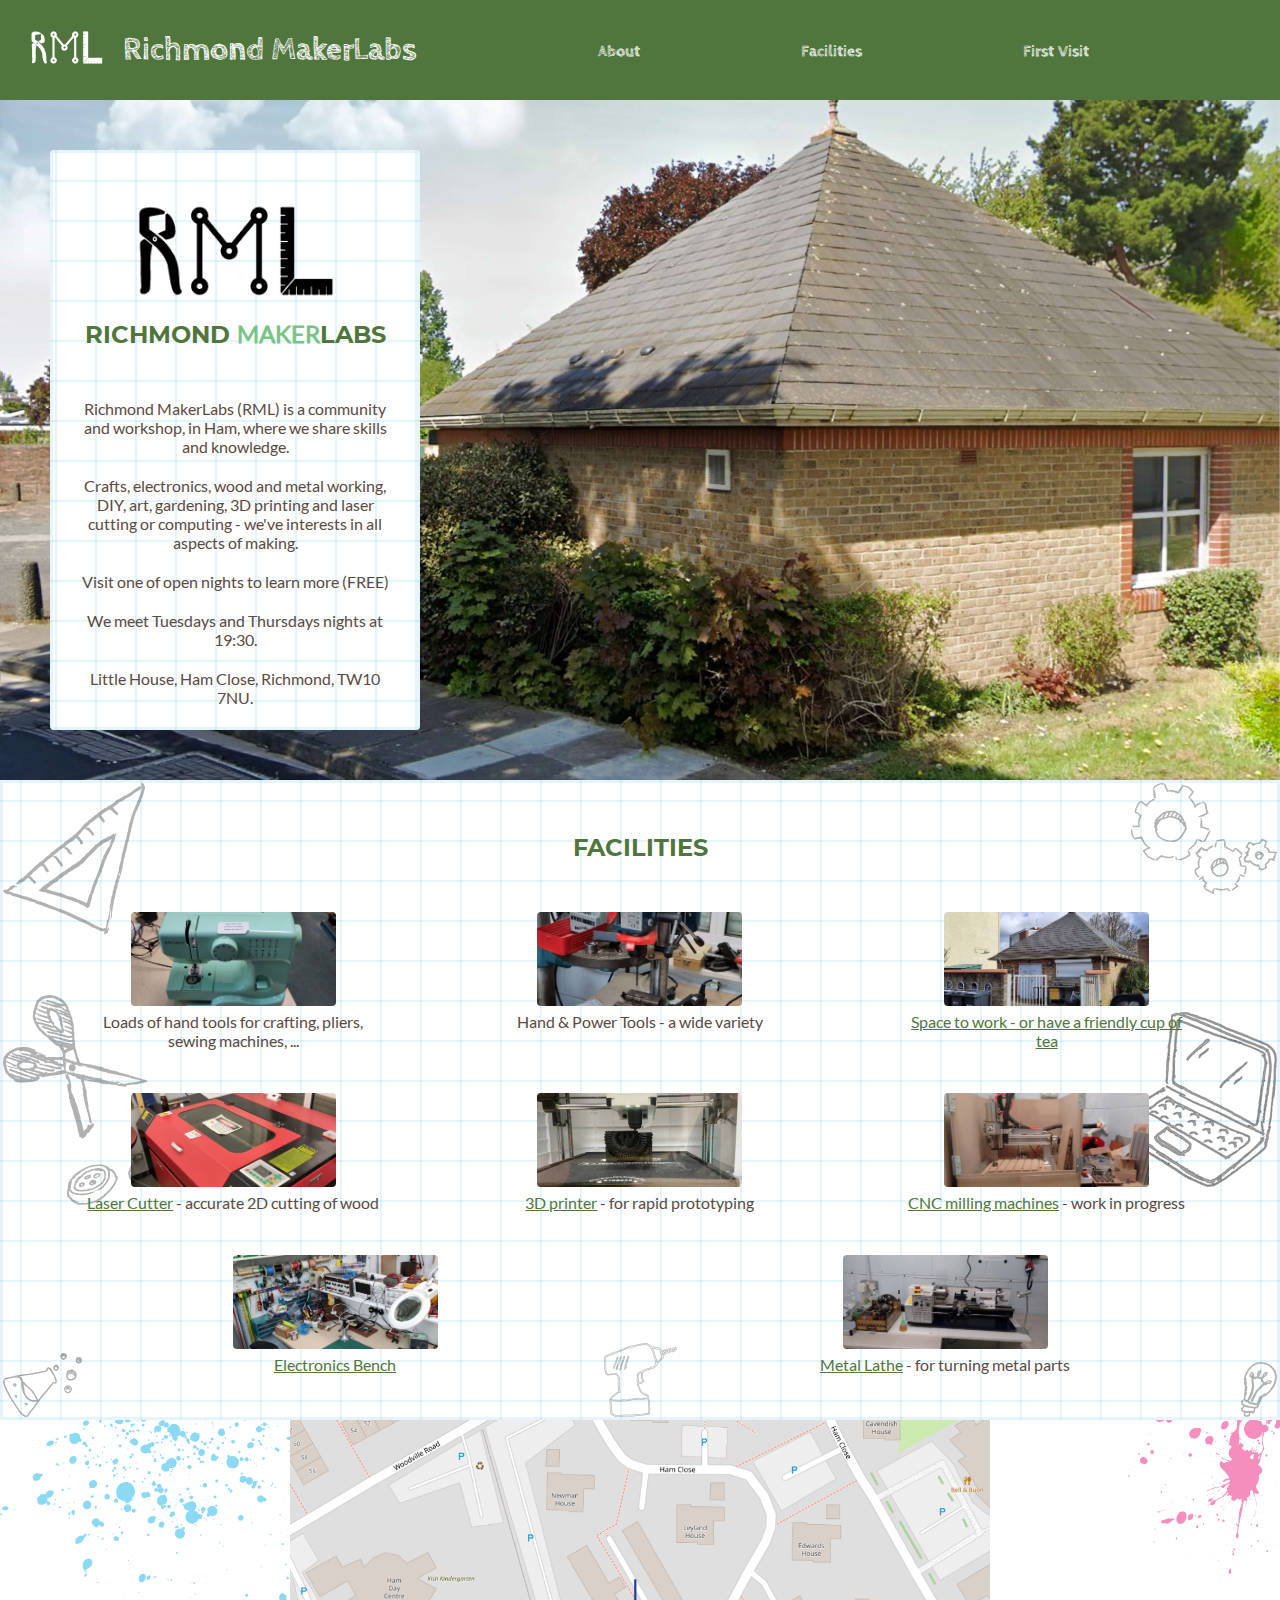
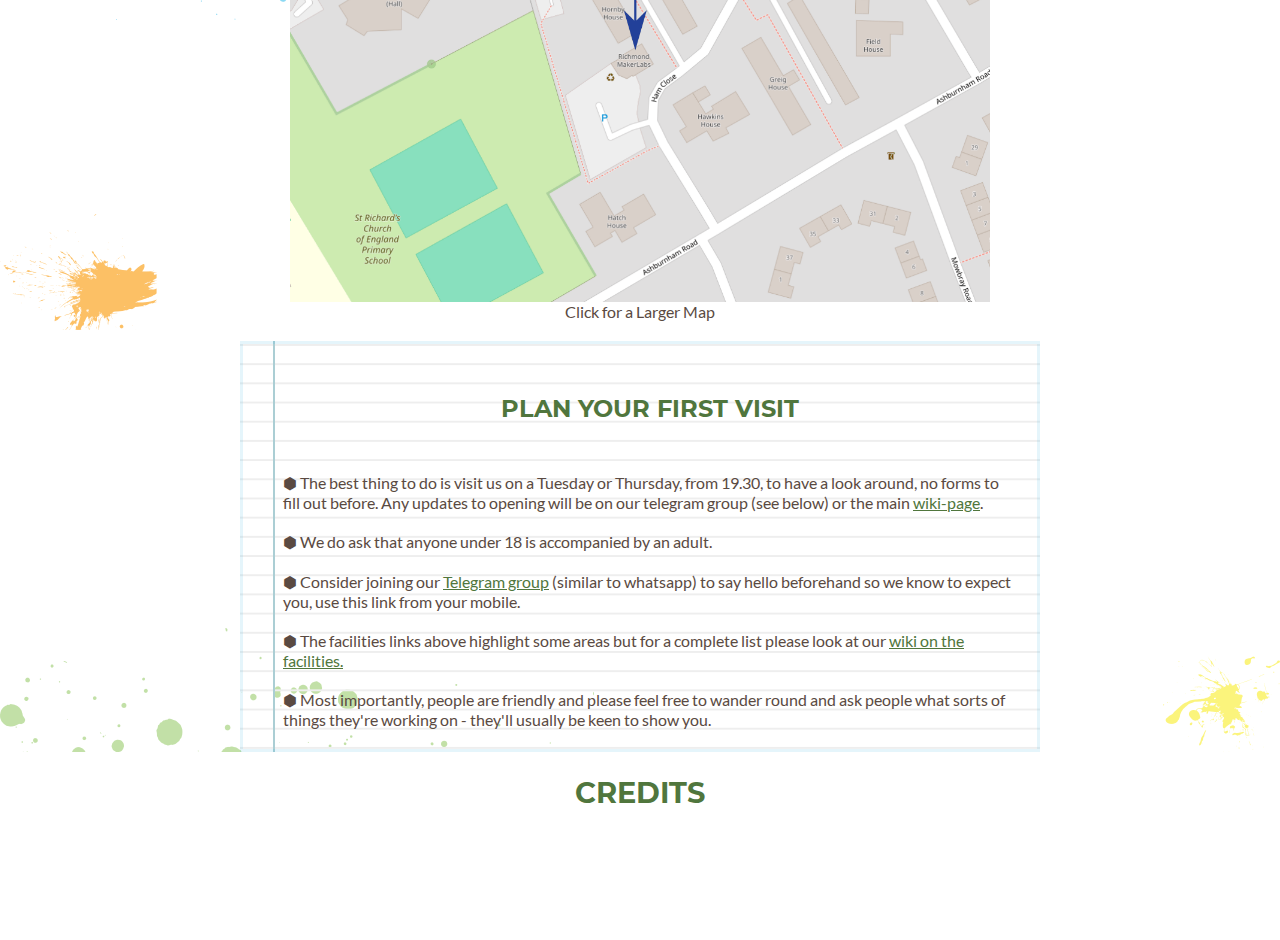
<file: index.html>
<!DOCTYPE html>
<!--[if lt IE 7]>      <html class="no-js lt-ie9 lt-ie8 lt-ie7"> <![endif]-->
<!--[if IE 7]>         <html class="no-js lt-ie9 lt-ie8"> <![endif]-->
<!--[if IE 8]>         <html class="no-js lt-ie9"> <![endif]-->
<!--[if gt IE 8]>      <html class="no-js"> <![endif]-->
<html lang="en-GB">

<head>
    <meta charset="utf-8" />
    <meta http-equiv="X-UA-Compatible" content="IE=edge" />
    <title>Richmond Maker Labs!</title>
    <meta name="description"
        content="Author: RichmondMakerLabs Members, category= makerspace community space, futher description: Richmond MakerLabs (RML) is a community and workshop, in Ham, where we share skills and knowledge. Ham is in the London Borough of Richmond Upon Thames " />
    <meta name="viewport" content="width=device-width, height=device-height, initial-scale=1" />
    <link rel="stylesheet" href="style.css" />
    <link rel="shortcut icon" href="./assets/images/rml-logo-no-wordsWhite.png" type="image/x-icon" />
</head>


<body>

    <header class="flex-container row" id="header">
        <div class="flex-container row">
            <a href="#top" aria-label="Takes to you top of page"><img src="./assets/images/rml-logo-no-wordsWhite.png"
                    alt="RML logo" height="35px"></a>
            <a href="#top" aria-label="Takes to you top of page">
                <h1>Richmond MakerLabs</h1>
            </a>
        </div>
        <nav>
            <ul class="nav-list">
                <li><a href="#top" aria-label="Takes to you top of page">About</a></li>
                <!-- <il><a href="#join">About</a></il> -->
                <li><a href="#facilities">Facilities</a></li>
                <li><a href="#first-visit">First Visit</a></li>
            </ul>

        </nav>
        <details>
            <summary class="menu">Menu
            </summary>
            <nav>
                <ul class="nav-list flex-container row">
                    <li><a href="#top" aria-label="Takes to you top of page">About</a></li>
                    <li><a href="#facilities">Facilities</a></li>
                    <li><a href="#first-visit">First Visit</a></li>
                </ul>

            </nav>

        </details>
    </header>


    <main>
        <section class="hero" id="top">
            <article class="RML cuadricula side-box flex-container column">
                <figure class="logo">
                    <img src="./assets/images/rml-logo-no-words.png" alt="RML logo" id="topLogo">
                </figure>
                <h2>Richmond <span>Maker</span>labs</h2>


                <p>Richmond MakerLabs (RML) is a community and workshop, in Ham, where we share skills and knowledge.
                </p>
                <p>

                    Crafts, electronics, wood and metal working, DIY, art, gardening, 3D printing and laser cutting or
                    computing - we've interests in all aspects of making. </p>

                <p>Visit one of open nights to learn more (FREE) </p>
                <p>We meet Tuesdays and Thursdays nights at 19:30.</p>
                <p>
                    Little House, Ham Close, Richmond, TW10 7NU.
                </p>

            </article>
        </section>


        <section id="facilities" class="cuadricula">
            <article class="multi-bg flex-container column">
                <h2 class="subheading">Facilities</h2>

                <ul class="facilities">
                    <li>
                        <figure><img src="./assets/images/SewingMachine-2.jpg" alt="A small sky blue sewing machine.">

                            <figcaption>Loads of hand tools for crafting, pliers, sewing machines, ...</figcaption>
                        </figure>
                    </li>
                    <li>
                        <figure><img src="./assets/images/PilarDrill-2-2.jpg"
                                alt="A narrow view of a desktop pillar drill.">
                            <figcaption>Hand & Power Tools - a wide variety</figcaption>
                        </figure>
                    </li>

                    <li>
                        <figure><img src="./assets/images/LittleHouse-Front-2.jpg"
                                alt="The front of the little house with An estate on the background, recycle bins can be seen to the left in front of little house.">
                            <figcaption><a href="https://wiki.richmondmakerlabs.uk/index.php/Facilities#The_Round_Table"
                                    target="_blank" rel="noopener noreferrer">Space to work - or have a friendly cup of
                                    tea</a></figcaption>
                        </figure>
                    </li>
                    <li>
                        <figure><img src="./assets/images/LaserCutter-2.jpg" alt="A laser cutter">
                            <figcaption><a href="https://wiki.richmondmakerlabs.uk/index.php/Laser_cutter"
                                    target="_blank" rel="noopener noreferrer">Laser
                                    Cutter</a> - accurate 2D cutting of wood</figcaption>
                        </figure>
                    </li>
                    <li>
                        <figure><img src="./assets/images/3DPrinter-3.jpg"
                                alt="A extruding a black part in the shape of a snail shell">
                            <figcaption><a href="https://wiki.richmondmakerlabs.uk/index.php/Facilities#3D_printing"
                                    target="_blank" rel="noopener noreferrer">3D
                                    printer</a> - for rapid prototyping</figcaption>
                        </figure>
                    </li>
                    <li>
                        <figure><img src="./assets/images/CNCRouter.jpg"
                                alt="A disassembled computer controlled mill in a wooden casing with transparent acrilic doors.">
                            <figcaption><a href="https://wiki.richmondmakerlabs.uk/index.php/Facilities#CNC_Machines"
                                    target="_blank" rel="noopener noreferrer">CNC milling machines</a> - work in
                                progress</figcaption>
                        </figure>
                    </li>
                    <li>
                        <figure><img src="./assets/images/ElectronicsBench-2.jpg"
                                alt="soldering iron, oscilloscope, and several electronic comonents on a table. ">
                            <figcaption><a
                                    href="https://wiki.richmondmakerlabs.uk/index.php/Facilities#Electronics_workbench"
                                    target="_blank" rel="noopener noreferrer">Electronics Bench</a></figcaption>
                        </figure>
                    </li>
                    <li>
                        <figure><img src="./assets/images/Lathe.jpg" alt="A Lathe for metal.">
                            <figcaption><a href="https://wiki.richmondmakerlabs.uk/index.php/Facilities#Lathe">Metal
                                    Lathe</a> - for turning metal parts</figcaption>
                        </figure>
                    </li>
                </ul>
            </article>
        </section>
        <section id="first-visit" class="flex-container row splatter">
            <a href="https://www.openstreetmap.org/?mlat=51.43748&amp;mlon=-0.31710#map=19/51.43748/-0.31710&amp;layers=CG"
                target="_blank" rel="noopener noreferrer">
                <figure>
                    <img src="./assets/images/RML-map.png"
                        alt="Picture of a map from Open street map with the RML building int the centre">
                    <figcaption> Click for a Larger Map</figcaption>
                </figure>
            </a>

            <article class="first-visit flex-container RML-LinedPaper ">
                <h2>Plan your first visit</h2>


                <!-- <p>We appreciate it's sometimes uncomfortable to walk into a room of people and introduce yourself. Some -->
                <!-- of these points may help you understand what to expect. </p> -->
                <ul class="general">
                    <li>The best thing to do is visit us on a Tuesday or Thursday, from 19.30, to have a look around, no
                        forms to fill out before. Any updates to opening will be on our telegram group (see below) or
                        the
                        main <a href="https://wiki.richmondmakerlabs.uk/index.php/Main_Page" target="_blank"
                            rel="noopener noreferrer" class="inText">wiki-page</a>.</li>
                    <li>We do ask that anyone under 18 is accompanied by an adult.
                    </li>
                    <li>Consider joining our <a class="inText" href="https://t.me/+PjIX7S2WyA4cOnZ_" target="_blank"
                            rel="noopener noreferrer">Telegram group</a>
                        (similar to whatsapp) to say hello beforehand so we know to expect you, use this link from your
                        mobile.
                    </li>
                    <!-- <li>We'll give you a copy of this when you visit but feel free to read through the Member info
                        notes. (small PDF download)
                    </li> -->
                    <li>The facilities links above highlight some areas but for a complete list please look at our 

 <a
                            href="https://wiki.richmondmakerlabs.uk/index.php/Facilities" class="inText" target="_blank"
                            rel="noopener noreferrer">wiki on the
                            facilities.</a>
                    </li>
                    <li>Most importantly, people are friendly and please feel free to wander round and ask people what
                        sorts of things they're working on - they'll usually be keen to show you.
                    </li>
                    <!-- <li>It's worth noting that some tools need training before use. Whether we're able to do that on the
                        night is largely down to who is available, but if you're aiming to use something specific please
                        feel free to ask through methods below
                    </li>
                    <li>You'll probably get the most out of your first session if you come with something you want to
                        achieve - but it's no problem if you just want to come and say hello and get a sense of what's
                        there. Just be aware that, whilst people can often help with advice on how to do things, we
                        don't currently have projects to suggest.
                    </li>
                    <li>Most importantly, people are friendly and please feel free to wander round and ask people what
                        sorts of things they're working on - they'll usually be keen to show you.</li> -->

                </ul>
            </article>
        </section>
        <!-- <section id="Rtimes5" class="Rtimes5 ">
            h3 where ideas come to life poster? 
            <ul class="aside-list">
                <li>
                    <aside class="color5">

                        Refuse

                    </aside>
                </li>
                <li>
                    <aside class="color2">

                        Reduce

                    </aside>
                </li>
                <li>
                    <aside class="color3">
                        Reuse
                    </aside>
                </li>
                <li>
                    <aside class="color4">

                        Recycle </aside>
                </li>
                <li>
                    <aside class="color1">Repurpose</aside>
                </li>
            </ul>
        </section> -->
    </main>
    <footer>
        <details>
            <summary>
                <h2>Credits</h2>
            </summary>
            </h3>

            <p class="lead mb-0">
                Thanks to <a href="https://bitfolk.com/" target="_blank" rel="noopener noreferrer">Bitfolk</a> for site
                hosting
                <br><a href="https://www.wirehive.com/" target="_blank" rel="noopener noreferrer">Wirehive</a> for Cloud
                Servers
                <br><a href="http://www.aaisp.net.uk/" target="_blank" rel="noopener noreferrer">A&amp;A</a> for
                Internet Access
                <br><a href="https://hitachi-powertools.co.uk/" target="_blank" rel="noopener noreferrer">Hitachi Power
                    Tools UK</a>
                <br><a href="https://m.facebook.com/kimthecraftychameleon" target="_blank" rel="noopener noreferrer">Kim
                    the Crafty Chameleon</a>
                <br><a href="http://www.cisco.com/c/en_uk/" target="_blank" rel="noopener noreferrer">Cisco Systems</a>
                <br><a href="http://hamunitedgroup.org.uk/" target="_blank" rel="noopener noreferrer">Ham United
                    Group</a> parent CIC
                <br><a href="http://www.rss.btck.co.uk/" target="_blank" rel="noopener noreferrer">Richmond Scientific
                    Society</a> who donated £403
                <br><a href="https://www.richmond.gov.uk/civic_pride_fund" target="_blank"
                    rel="noopener noreferrer">Civic Pride</a> for funding
                <br>and the Local Community at Large
                <br> <a href="https://drive.google.com/file/d/1KmGwft7fHFfOYsguQBl7zUgqgrgYaxVG/view?usp=sharing"
                    target="_blank" rel="noopener noreferrer">Website
                    Design</a> Theme by Emma Scott.
                <br><a href="https://github.com/RichmondMakerLabs" target="_blank" rel="noopener noreferrer">Github</a>
                <br><a href="https://gitlab.com/RichmondMakerLabs" target="_blank" rel="noopener noreferrer">GitLab</a>
                <br><a href="https://openworkshopnetwork.com/" target="_blank" rel="noopener noreferrer">London Open
                    Workshop Network</a>
                <br><a href="https://www.hackspace.org.uk/" target="_blank" rel="noopener noreferrer">UK network of
                    hackspaces.</a>
                <br><a href="https://wiki.hackerspaces.org/List_of_Hacker_Spaces" target="_blank"
                    rel="noopener noreferrer">World wide network of Hackerspaces</a>
            </p>
        </details>
    </footer>


</body>

</html>
</file>
<file: style.css>
/* The RML CSS was inspired by Emma Scott's work for RichmondMakerLabs. Emma where every you are, thank you very much! */

@font-face {
  font-family: 'droidserif';
  src: local('droidserif'),
    url('./assets/fonts/droidserif/DroidSerif-BoldItalic.ttf'),
    format('truetype')
      url('./assets/fonts/droidserif/droidserif-bolditalic-webfont.woff2')
      format('woff2'),
    url('/assets/fonts/droidserif/droidserif-bolditalic-webfont.woff')
      format('woff');
  font-weight: bold;
  font-style: italic;
}
@font-face {
  font-family: 'lato-black';
  src: local('lato'),
    url('./assets/fonts/Lato/Lato-Black.ttf') format('truetype'),
    url('./assets/fonts/Lato/lato-black-webfont.woff2') format('woff2'),
    url('/assets/fonts/Lato/lato-black-webfont.woff') format('woff');
  font-weight: bold;
  font-style: normal;
}

@font-face {
  font-family: 'lato';
  src: local('lato'),
    url('./assets/fonts/Lato/Lato-Regular.ttf') format('truetype'),
    url('./assets/fonts/Lato/lato-regular-webfont.woff2') format('woff2'),
    url('/assets/fonts/Lato/lato-regular-webfont.woff') format('woff');
  font-weight: normal;
  font-style: normal;
}

@font-face {
  font-family: 'Cabin_Sketch';
  src: local('Cabin_Sketch'),
    url('./assets/fonts/Cabin_Sketch/CabinSketch-Bold.ttf') format('truetype'),
    url('./assets/fonts/Cabin_Sketch/cabinsketch-bold-webfont.woff2')
      format('woff2'),
    url('/assets/fonts/Cabin_Sketch/cabinsketch-bold-webfont.woff')
      format('woff');
  font-weight: bold;
  font-style: normal;
}
@font-face {
  font-family: 'Montserrat';
  src: local('Montserrat'),
    url('./assets/fonts/Montserrat/fonts/ttf/Montserrat-Bold.ttf')
      format('truetype'),
    url('./assets/fonts/Montserrat/fonts/webfonts/Montserrat-Bold.woff2')
      format('woff2'),
    url('./assets/fonts/Montserrat/fonts/webfonts/Montserrat-Bold.woff')
      format('woff');
  font-weight: bold;
  font-style: normal;
}

:root {
  /* root template content: RTC */
  /* font related stuff */
  --rtc-font-primary: lato;
  --rtc-font-primary-strong: lato-black;
  --rtc-font-aside: droidserif;
  --rtc-font-heading1: Cabin_Sketch;
  --rtc-font-heading2: Montserrat;
  --rtc-font-heading3-subheadings: lato-black;
  /* --font-size-base: 16px; */
  /* --font-size-slightlyLarger: 20px; */

  /* spacings, caps and margins */

  --rtc-margin-xs: 10px;
  --rtc-margin-s: 20px;
  --rtc-margin-m: 30px;
  --rtc-margin-l: 40px;
  --rtc-margin-xl: 50px;
  --rtc-margin-section: 100px;

  --rtc-padding-xs: 10px;
  --rtc-padding-s: 20px;
  --rtc-padding-m: 30px;
  --rtc-padding-l: 40px;
  --rtc-padding-xl: 50px;

  --rtc-gap-xs: 10px;
  --rtc-gap-s: 20px;
  --rtc-gap-m: 30px;
  --rtc-gap-l: 40px;
  --rtc-gap-xl: 50px;
  /* --spacing-small: 0.5rem; 8px */
  /* --spacing-medium: 1rem; 16px */
  /* --spacing-med-lg: 1.5rem; */
  /* --spacing-large: 2rem; 32px */
  /* --spacing-xlarge: 4rem; 64px */
  --rtc-max-width: 1000px;
  --rtc-tablet-width: 800px;
  --rtc-phone-width: 370px;

  /*Branding colors*/
  --rtc-color: #50763d;
  --rtc-color-1: #224099;
  --rtc-color-2: #189d98;
  --rtc-color-3: #78c486;
  --rtc-color-4: #f9d445;
  --rtc-color-5: #c09201;
  --rtc-color-text: #5a4a42;
  /* background colours */
  --rtc-bg-primary: var(--rtc-color);
  --rtc-bg-mesh-color: #28a9e11f;
  --rtc-bg-transparency: rgba(250, 250, 250, 0.9);
  --rtc-bg-blank-color: #ffffff;
  /* font colours */
  --rtc-font-color-p: var(--rtc-color-text);
  /* aside is another word for pull quotes */
  --rtc-font-color-aside1: var(--rtc-color-1);
  --rtc-font-color-aside2: var(--rtc-color-2);
  --rtc-font-color-aside3: var(--rtc-color-3);
  --rtc-font-color-aside4: var(--rtc-color-4);
  --rtc-font-color-aside5: var(--rtc-color-5);
  /* heading colours */
  --rtc-font-color-h1-impact: var(--rtc-color-1);
  --rtc-font-color-h2: var(--rtc-color);
  --rtc-font-color-h2-span: var(--rtc-color-3);
  --rtc-font-color-subheading: var(--rtc-color-text);
  /* BORDER RADIUS */
  --rtc-primary-br: 4px;
  --rtc-secondary-br: 2px;
}
* {
  margin: 0;
  padding: 0;
  box-sizing: border-box;
  font-family: var(--rtc-font-primary);
  color: var(--rtc-font-color-p);
}

ul,
ol {
  list-style: none;
}
a {
  text-decoration: none;
}
p,
h3,
li,
figcaption,
button,
a {
  color: var(--rtc-font-color-p);
}
p,
h3,
figcaption,
button,
a {
  text-align: center;
}
a:hover,
details,
button,
summary.menu {
  cursor: pointer;
  font-size: larger;
}

button {
  background-color: var(--rtc-bg-primary);
}
h1 {
  /* color: var(--rtc-font-color-h1-impact); */
  color: var(--rtc-bg-blank-color);
  font-family: var(--rtc-font-heading1);
}
h2 {
  color: var(--rtc-font-color-h2);
  font-family: var(--rtc-font-heading2);
  font-weight: bolder;
  text-transform: uppercase;
  /* font-size: var(--font-size-base); */
  text-align: center;
  padding-bottom: var(--rtc-gap-m);
}
h2 > span {
  color: var(--rtc-font-color-h2-span);
}
h3,
h4,
h5,
h6 {
  font-family: var(--rtc-font-heading3-subheadings);

  font-weight: bolder;
  text-transform: capitalize;
  /* font-size: var(--rtc-gap-s); */
  text-align: center;
}
body {
  background-color: var(--rtc-primary-bg);
  padding-bottom: 100px;
}
html {
  scroll-behavior: smooth;

  scroll-padding-top: 10svh; /* height of sticky header */
}
header {
  /* padding: var(--rtc-padding-m); */
  position: sticky;
  top: 0;
  left: 0;
  width: 100%;
  height: 10svh;
  height: fit-content;
  background-color: var(--rtc-bg-primary);
  z-index: 99;
  display: flex;
  flex-direction: row;
  justify-content: space-between;
  padding: var(--rtc-gap-m);
  /* margin-bottom: var(--rtc-margin-m); */
  align-items: center;
  align-items: start;
}
header a,
summary {
  font-weight: 500;
  color: var(--rtc-bg-blank-color);
  font-family: var(--rtc-font-heading1);
}

.flex-container {
  display: flex;
  justify-content: space-around;
  align-items: center;
  flex-wrap: wrap;
  gap: var(--rtc-gap-s);
}
.column {
  flex-direction: column;
}
.row {
  flex-direction: row;
}

ul.general {
  display: inline;
  width: fit-content;
  padding: 0px;
  list-style-position: inside;
  list-style: none;
}
article ul.general > li + li {
  margin-top: var(--rtc-gap-s);
}
article li::before {
  content: '⬢ ';
  color: var(--main-color-text);
}
nav > ul li {
  list-style-type: none;
  block-size: fit-content;
}

header > a > img {
  width: calc(var(--spacing-gap) * 2);
}
header > a {
  flex-grow: 1;
  /* min-width: 100 px; */
  width: 10%;
}
header > h1.RML {
  /* font-family: var(--rtc-font-heading1);
  font-family: 'Cabin_Sketch'; */
  color: var(--main-color-1);
  font-size: var(--spacing-large);
  text-transform: capitalize;
  text-align: center;
  margin: auto;
  display: flex;
  flex-grow: 4;
  justify-content: center;
}
header > nav {
  display: flex;
  flex-direction: column;
  justify-content: right;
  flex-grow: 1;

  width: 10%;
}
.nav-list {
  display: flex;
  justify-content: space-evenly;
  width: 100%;

  /* list-style: none; */
}
header details {
  display: none;
}
main {
  display: flex;
  flex-direction: column;
  justify-content: center;
}
section.hero {
  padding-top: var(--rtc-padding-xl);
  background-image: url('./assets/images/RML-Panorama.jpg');
  background-position: center;
  background-repeat: no-repeat;
  background-size: cover;
  position: relative;
  /* height: 80dvh; */
  height: fit-content;
  justify-content: start;
  padding: var(--rtc-padding-xl);
}
article.RML {
  background-color: var(--rtc-bg-blank-color);
  border: 0.2rem solid var(--rtc-bg-mesh-color);
  /* opacity: 1; */

  /* background-image: linear-gradient(
      var(--rtc-bg-mesh-color) 1.9px,
      transparent 1.9px
    ),
    linear-gradient(to right, var(--rtc-bg-mesh-color) 1.9px, transparent 1.9px);
  background-size: var(--rtc-gap-l) var(--rtc-gap-l);
  background-repeat: repeat, repeat;
  background-position: center, center; */
  padding: var(--rtc-gap-s);
  margin: 0px;
  padding-top: var(--rtc-gap-xl);
}
.splatter {
  background-image: url(./assets/images/BlueSplatter.png),
    url(./assets/images/pink-splatter.png),
    url(./assets/images/yellow-splatter.png),
    url(./assets/images/green-splatter.png),
    url(./assets/images/OrangeSplatter.png);
  background-repeat: no-repeat, no-repeat, no-repeat, no-repeat, no-repeat;
  background-position: top left, top right, bottom right, bottom left, left;
}
.multi-bg-example {
  background-image: url(./assets/images/BlueSplatter.png),
    url(./assets/images/pink-splatter.png),
    linear-gradient(to right, rgb(30 75 115 / 100%), rgb(255 255 255 / 0%));
  background-repeat: no-repeat, no-repeat, repeat;
  background-position: top left, top right, center;
  /* background-size:  */
  /* 100% 100%  1.2em; */
}
.Rtimes5 {
  min-height: 50px;
  border: 0.2rem solid var(--rtc-bg-mesh-color);
  background-image: url(./assets/images/BlueSplatter.png),
    url(./assets/images/pink-splatter.png);
  background-repeat: no-repeat, no-repeat;
  background-position: top left, top right;
  /* background-size:  */
  /* 100% 100%  1.2em; */
}

.multi-bg {
  /* background-color: var(--rtc-bg-blank-color);  */
  border: 0.2rem solid var(--rtc-bg-mesh-color);
  background-image: url(./assets/images/chemical.png),
    url(./assets/images/gears.png), url(./assets/images/drill.png),
    url(./assets/images/ruler.png), url(./assets/images/bulb.png),
    url(./assets/images/scissors.png), url(./assets/images/laptop.png);
  background-repeat: no-repeat, no-repeat, no-repeat, no-repeat, no-repeat,
    no-repeat;
  background-position: bottom left, top right, bottom, top left, bottom right,
    left, right;
}
article {
  padding: var(--rtc-gap-s);
  margin: 0px;
  padding-top: var(--rtc-gap-xl);
}

.cuadricula {
  background-image: linear-gradient(
      var(--rtc-bg-mesh-color) 1.9px,
      transparent 1.9px
    ),
    linear-gradient(to right, var(--rtc-bg-mesh-color) 1.9px, transparent 1.9px);
  background-size: var(--rtc-gap-l) var(--rtc-gap-l);
  background-repeat: repeat, repeat;
  background-position: center, center;
}

article.RML-LinedPaper {
  /* background-color: var(--rtc-bg-blank-color); */
  border: 0.2rem solid var(--rtc-bg-mesh-color);

  background-image: linear-gradient(
      90deg,
      transparent 30px,
      #abced4 30px,
      #abced4 32px,
      transparent 32px
    ),
    linear-gradient(#eee 0.1em, transparent 0.1em);
  background-size: 100% 1.2em;
  /* background-repeat: no-repeat, no-repeat, repeat; */

  padding-left: var(--rtc-gap-l);
}
article.side-box {
  border-radius: var(--rtc-primary-br);
  max-width: var(--rtc-phone-width);
}

article.RML #topLogo {
  display: block;
  width: 200px;
}

aside.color2 {
  font-family: var(--rtc-font-aside);
  color: var(--rtc-font-color-aside2);
}
aside.color3 {
  font-family: var(--rtc-font-aside);
  color: var(--rtc-font-color-aside3);
}
aside.color4 {
  font-family: var(--rtc-font-aside);
  color: var(--rtc-font-color-aside4);
}
aside.color5 {
  font-family: var(--rtc-font-aside);
  color: var(--rtc-font-color-aside5);
}
aside.color1 {
  font-family: var(--rtc-font-aside);
  color: var(--rtc-font-color-aside1);
}
article.RML p {
  color: var(--rtc-color-text);
  text-align: center;
}
ul.aside-list {
  display: flex;
  justify-content: center;
  width: 100%;
  flex-direction: row;
  flex-wrap: wrap;
  padding: 0;
}
ul.aside-list > li {
  list-style-type: none;
  padding-left: 20px;
  width: 100px;
  display: flex;
  flex-direction: row;
}
section.join {
  padding-top: var(--rtc-padding-xl);
  background-image: url('./assets/images/3DPrinter-2.jpg');
  background-position: center;
  background-repeat: no-repeat;
  background-size: cover;
  position: relative;
  height: 80dvh;
  justify-content: end;
  padding: var(--rtc-padding-xl);
}
section.join > article.join {
  float: right;
}

li:has(figure)::before {
  content: none;
}
/* section.facilities {
  padding-top: 10svh;
} */
ul.facilities {
  display: flex;
  flex-wrap: wrap;
  justify-content: space-around;
  gap: 20px;
  padding: 0;
  list-style: none;
  max-width: 1200px;
}

ul.facilities li {
  flex: 1 1 210px; /* Adjust the width as needed for responsiveness */
  max-width: 205px;
  min-width: 200px; /* Adjust the max-width as needed for responsiveness */
  text-align: center;
  margin-bottom: 20px;
}

ul.facilities figure {
  margin: 0;
}
ul.facilities figure figcaption {
  padding: 3px;
  text-align: center;
}

ul.facilities figure img {
  max-width: 100%;
  /* height: auto; */
  border-radius: var(--rtc-primary-br);
  /* float: left; */
  width: 205px;
  height: 94px;
  object-fit: cover;
}
section#first-visit {
  align-items: stretch;
  /* justify-content: start; */
  justify-content: center;
  /* TODO why in laptop screen this moves up? */
}

section#first-visit > a > figure > img {
  max-width: 700px;
  width: 100vw;
  object-fit: cover;
  overflow: hidden;
  display: block;
}
section#first-visit > article.first-visit {
  min-width: 200px;
  max-width: 800px;
  flex-direction: column;
  justify-content: center;
}
section#first-visit > article.first-visit > p {
  text-align: left;
}
* p figcaption a,
.inText {
  color: var(--rtc-color);
  text-decoration-line: underline;
}

* figcaption a {
  color: var(--rtc-color);
  text-decoration-line: underline;
}
footer h3.subheading {
  font-family: 'lato-black';
  color: var(--main-color-text);
  font-weight: bolder;
  text-transform: capitalize;
  font-size: var(--spacing-med-lg);
  text-align: center;
}
footer {
  font-family: lato;
  font-size: var(--font-size-base);
  color: var(--main-color-text);
  text-align: center;
}
@media (width >800px) {
  ul.facilities li {
    /* flex: 2 1 350px; */
    flex: 300px;
    max-width: 300px;
  }
}
@media (width <=800px) {
  header h1 {
    display: none;
  }
  .multi-bg {
    /* background-color: var(--rtc-bg-blank-color);  */
    border: 0.2rem solid var(--rtc-bg-mesh-color);
    background-image: url(./assets/images/chemical.png),
      url(./assets/images/gears.png), url(./assets/images/drill.png),
      url(./assets/images/ruler.png), url(./assets/images/bulb.png);
    background-repeat: no-repeat, no-repeat, no-repeat, no-repeat, no-repeat,
      no-repeat;
    background-position: bottom left, top right, bottom, top left, bottom right;
  }
}
@media (width <= 500px) {
  header > nav {
    display: none;
  }
  header h1 {
    display: none;
  }
  article > figure.logo {
    display: none;
  }
  article.RML > ul.aside-list {
    display: none;
  }
  header details {
    display: block;
    font-weight: 500;
    color: var(--rtc-bg-blank-color);
  }

  * p {
    font-size: var(--font-size-slightlyLarger);
    line-height: 1.5;
  }
}

@media (width <= 300px) {
  section#top {
    padding: 0;
  }
}
</file>
